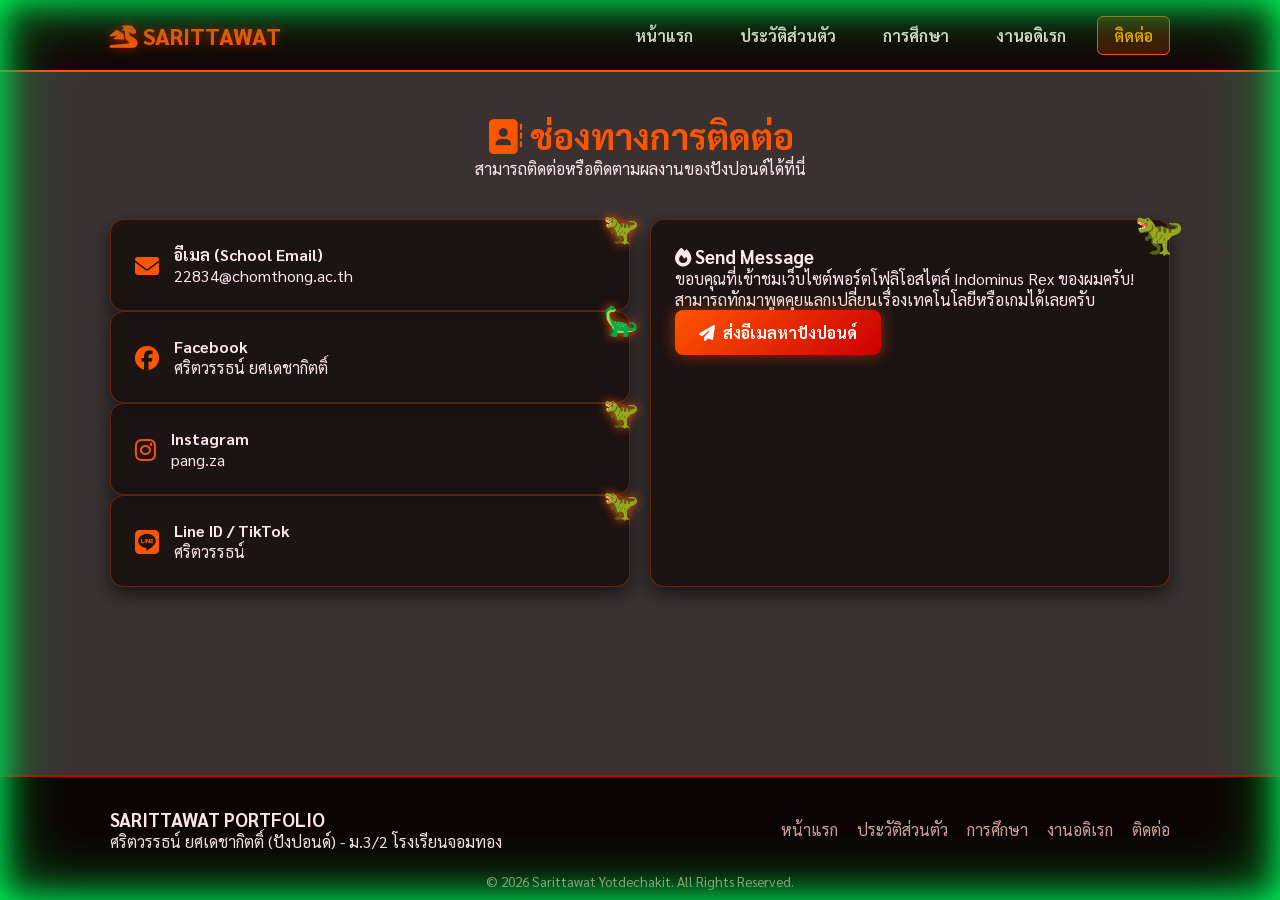
<file: contact.html>
<!DOCTYPE html>
<html lang="th">
<head>
    <meta charset="UTF-8">
    <meta name="viewport" content="width=device-width, initial-scale=1.0">
    <title>ติดต่อ | Sarittawat Portfolio</title>
    <link rel="stylesheet" href="style.css">
    <link rel="stylesheet" href="https://cdnjs.cloudflare.com/ajax/libs/font-awesome/6.4.0/css/all.min.css">
</head>
<body>
    <div class="green-flame-border"></div>

    <header class="navbar">
        <div class="container nav-container">
            <a href="index.html" class="logo"><i class="fa-solid fa-dragon"></i> SARITTAWAT</a>
            <nav>
                <ul class="nav-links">
                    <li><a href="index.html">หน้าแรก</a></li>
                    <li><a href="profile.html">ประวัติส่วนตัว</a></li>
                    <li><a href="education.html">การศึกษา</a></li>
                    <li><a href="hobby.html">งานอดิเรก</a></li>
                    <li><a href="contact.html" class="active">ติดต่อ</a></li>
                </ul>
            </nav>
        </div>
    </header>

    <main class="page-content">
        <div class="container">
            <div class="page-header">
                <h2><i class="fa-solid fa-address-book"></i> ช่องทางการติดต่อ</h2>
                <p>สามารถติดต่อหรือติดตามผลงานของปังปอนด์ได้ที่นี่</p>
            </div>

            <div class="contact-grid">
                <div class="contact-card-list">
                    <div class="card contact-card dino-card">
                        <div class="card-dino">🦖</div>
                        <div class="contact-icon"><i class="fa-solid fa-envelope"></i></div>
                        <div class="contact-details">
                            <h4>อีเมล (School Email)</h4>
                            <p>22834@chomthong.ac.th</p>
                        </div>
                    </div>

                    <div class="card contact-card dino-card">
                        <div class="card-dino">🦕</div>
                        <div class="contact-icon"><i class="fa-brands fa-facebook"></i></div>
                        <div class="contact-details">
                            <h4>Facebook</h4>
                            <p>ศริตวรรธน์ ยศเดชากิตติ์</p>
                        </div>
                    </div>

                    <div class="card contact-card dino-card">
                        <div class="card-dino">🦖</div>
                        <div class="contact-icon"><i class="fa-brands fa-instagram"></i></div>
                        <div class="contact-details">
                            <h4>Instagram</h4>
                            <p>pang.za</p>
                        </div>
                    </div>

                    <div class="card contact-card dino-card">
                        <div class="card-dino">🦖</div>
                        <div class="contact-icon"><i class="fa-brands fa-line"></i></div>
                        <div class="contact-details">
                            <h4>Line ID / TikTok</h4>
                            <p>ศริตวรรธน์</p>
                        </div>
                    </div>
                </div>

                <div class="card cta-card dino-card">
                    <div class="dino-sticker top-right">🦖</div>
                    <h3><i class="fa-solid fa-fire"></i> Send Message</h3>
                    <p>ขอบคุณที่เข้าชมเว็บไซต์พอร์ตโฟลิโอสไตล์ Indominus Rex ของผมครับ! สามารถทักมาพูดคุยแลกเปลี่ยนเรื่องเทคโนโลยีหรือเกมได้เลยครับ</p>
                    <a href="mailto:22834@chomthong.ac.th" class="btn btn-primary dino-click"><i class="fa-solid fa-paper-plane"></i> ส่งอีเมลหาปังปอนด์</a>
                </div>
            </div>
        </div>
    </main>

    <footer class="footer">
        <div class="container footer-container">
            <div class="footer-info">
                <h3>SARITTAWAT PORTFOLIO</h3>
                <p>ศริตวรรธน์ ยศเดชากิตติ์ (ปังปอนด์) - ม.3/2 โรงเรียนจอมทอง</p>
            </div>
            <div class="footer-links">
                <a href="index.html">หน้าแรก</a>
                <a href="profile.html">ประวัติส่วนตัว</a>
                <a href="education.html">การศึกษา</a>
                <a href="hobby.html">งานอดิเรก</a>
                <a href="contact.html">ติดต่อ</a>
            </div>
        </div>
        <div class="footer-bottom">
            <p>&copy; 2026 Sarittawat Yotdechakit. All Rights Reserved.</p>
        </div>
    </footer>

    <script>
        document.addEventListener('click', function(e) {
            let scratch = document.createElement('div');
            scratch.className = 'scratch-mark';
            scratch.style.left = e.clientX - 35 + 'px';
            scratch.style.top = e.clientY - 35 + 'px';
            document.body.appendChild(scratch);
            setTimeout(() => scratch.remove(), 600);
        });

        const audio = new Audio('https://tuna.voicemod.net/sound/b07cf62a-ca2b-40a9-83be-dffaa4a7cc7b');
        document.querySelectorAll('.card, .btn').forEach(item => {
            item.addEventListener('click', () => { audio.currentTime = 0; audio.play().catch(()=>{}); });
        });
    </script>
</body>
</html>
</file>
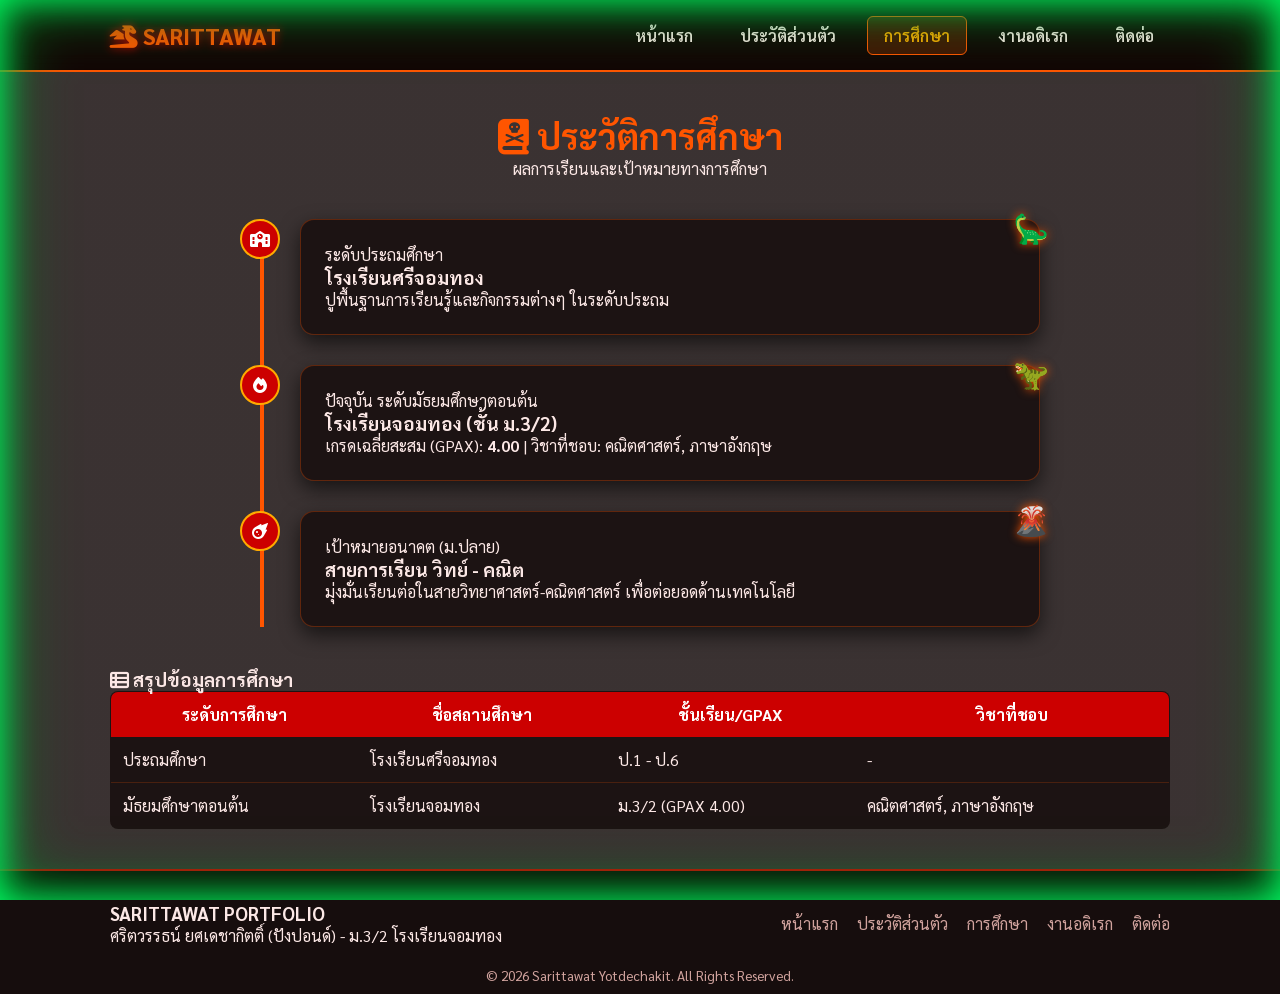
<file: education.html>
<!DOCTYPE html>
<html lang="th">
<head>
    <meta charset="UTF-8">
    <meta name="viewport" content="width=device-width, initial-scale=1.0">
    <title>การศึกษา | Sarittawat Portfolio</title>
    <link rel="stylesheet" href="style.css">
    <link rel="stylesheet" href="https://cdnjs.cloudflare.com/ajax/libs/font-awesome/6.4.0/css/all.min.css">
</head>
<body>
    <div class="green-flame-border"></div>

    <header class="navbar">
        <div class="container nav-container">
            <a href="index.html" class="logo"><i class="fa-solid fa-dragon"></i> SARITTAWAT</a>
            <nav>
                <ul class="nav-links">
                    <li><a href="index.html">หน้าแรก</a></li>
                    <li><a href="profile.html">ประวัติส่วนตัว</a></li>
                    <li><a href="education.html" class="active">การศึกษา</a></li>
                    <li><a href="hobby.html">งานอดิเรก</a></li>
                    <li><a href="contact.html">ติดต่อ</a></li>
                </ul>
            </nav>
        </div>
    </header>

    <main class="page-content">
        <div class="container">
            <div class="page-header">
                <h2><i class="fa-solid fa-book-skull"></i> ประวัติการศึกษา</h2>
                <p>ผลการเรียนและเป้าหมายทางการศึกษา</p>
            </div>

            <!-- Timeline -->
            <div class="timeline-container">
                <div class="timeline-item">
                    <div class="timeline-icon"><i class="fa-solid fa-school"></i></div>
                    <div class="card timeline-content dino-card">
                        <div class="card-dino">🦕</div>
                        <span class="timeline-date">ระดับประถมศึกษา</span>
                        <h3>โรงเรียนศรีจอมทอง</h3>
                        <p>ปูพื้นฐานการเรียนรู้และกิจกรรมต่างๆ ในระดับประถม</p>
                    </div>
                </div>

                <div class="timeline-item">
                    <div class="timeline-icon active-icon"><i class="fa-solid fa-fire"></i></div>
                    <div class="card timeline-content highlight-timeline dino-card">
                        <div class="card-dino">🦖</div>
                        <span class="timeline-badge">ปัจจุบัน</span>
                        <span class="timeline-date">ระดับมัธยมศึกษาตอนต้น</span>
                        <h3>โรงเรียนจอมทอง (ชั้น ม.3/2)</h3>
                        <p>เกรดเฉลี่ยสะสม (GPAX): <strong>4.00</strong> | วิชาที่ชอบ: คณิตศาสตร์, ภาษาอังกฤษ</p>
                    </div>
                </div>

                <div class="timeline-item">
                    <div class="timeline-icon"><i class="fa-solid fa-meteor"></i></div>
                    <div class="card timeline-content dino-card">
                        <div class="card-dino">🌋</div>
                        <span class="timeline-date">เป้าหมายอนาคต (ม.ปลาย)</span>
                        <h3>สายการเรียน วิทย์ - คณิต</h3>
                        <p>มุ่งมั่นเรียนต่อในสายวิทยาศาสตร์-คณิตศาสตร์ เพื่อต่อยอดด้านเทคโนโลยี</p>
                    </div>
                </div>
            </div>

            <!-- Table -->
            <div class="table-section">
                <h3 class="section-title"><i class="fa-solid fa-table-list"></i> สรุปข้อมูลการศึกษา</h3>
                <div class="table-wrapper">
                    <table class="custom-table">
                        <thead>
                            <tr>
                                <th>ระดับการศึกษา</th>
                                <th>ชื่อสถานศึกษา</th>
                                <th>ชั้นเรียน/GPAX</th>
                                <th>วิชาที่ชอบ</th>
                            </tr>
                        </thead>
                        <tbody>
                            <tr>
                                <td>ประถมศึกษา</td>
                                <td>โรงเรียนศรีจอมทอง</td>
                                <td>ป.1 - ป.6</td>
                                <td>-</td>
                            </tr>
                            <tr>
                                <td>มัธยมศึกษาตอนต้น</td>
                                <td>โรงเรียนจอมทอง</td>
                                <td>ม.3/2 (GPAX 4.00)</td>
                                <td>คณิตศาสตร์, ภาษาอังกฤษ</td>
                            </tr>
                        </tbody>
                    </table>
                </div>
            </div>
        </div>
    </main>

    <footer class="footer">
        <div class="container footer-container">
            <div class="footer-info">
                <h3>SARITTAWAT PORTFOLIO</h3>
                <p>ศริตวรรธน์ ยศเดชากิตติ์ (ปังปอนด์) - ม.3/2 โรงเรียนจอมทอง</p>
            </div>
            <div class="footer-links">
                <a href="index.html">หน้าแรก</a>
                <a href="profile.html">ประวัติส่วนตัว</a>
                <a href="education.html">การศึกษา</a>
                <a href="hobby.html">งานอดิเรก</a>
                <a href="contact.html">ติดต่อ</a>
            </div>
        </div>
        <div class="footer-bottom">
            <p>&copy; 2026 Sarittawat Yotdechakit. All Rights Reserved.</p>
        </div>
    </footer>

    <script>
        document.addEventListener('click', function(e) {
            let scratch = document.createElement('div');
            scratch.className = 'scratch-mark';
            scratch.style.left = e.clientX - 35 + 'px';
            scratch.style.top = e.clientY - 35 + 'px';
            document.body.appendChild(scratch);
            setTimeout(() => scratch.remove(), 600);
        });

        const audio = new Audio('https://tuna.voicemod.net/sound/b07cf62a-ca2b-40a9-83be-dffaa4a7cc7b');
        document.querySelectorAll('.card').forEach(item => {
            item.addEventListener('click', () => { audio.currentTime = 0; audio.play().catch(()=>{}); });
        });
    </script>
</body>
</html>
</file>
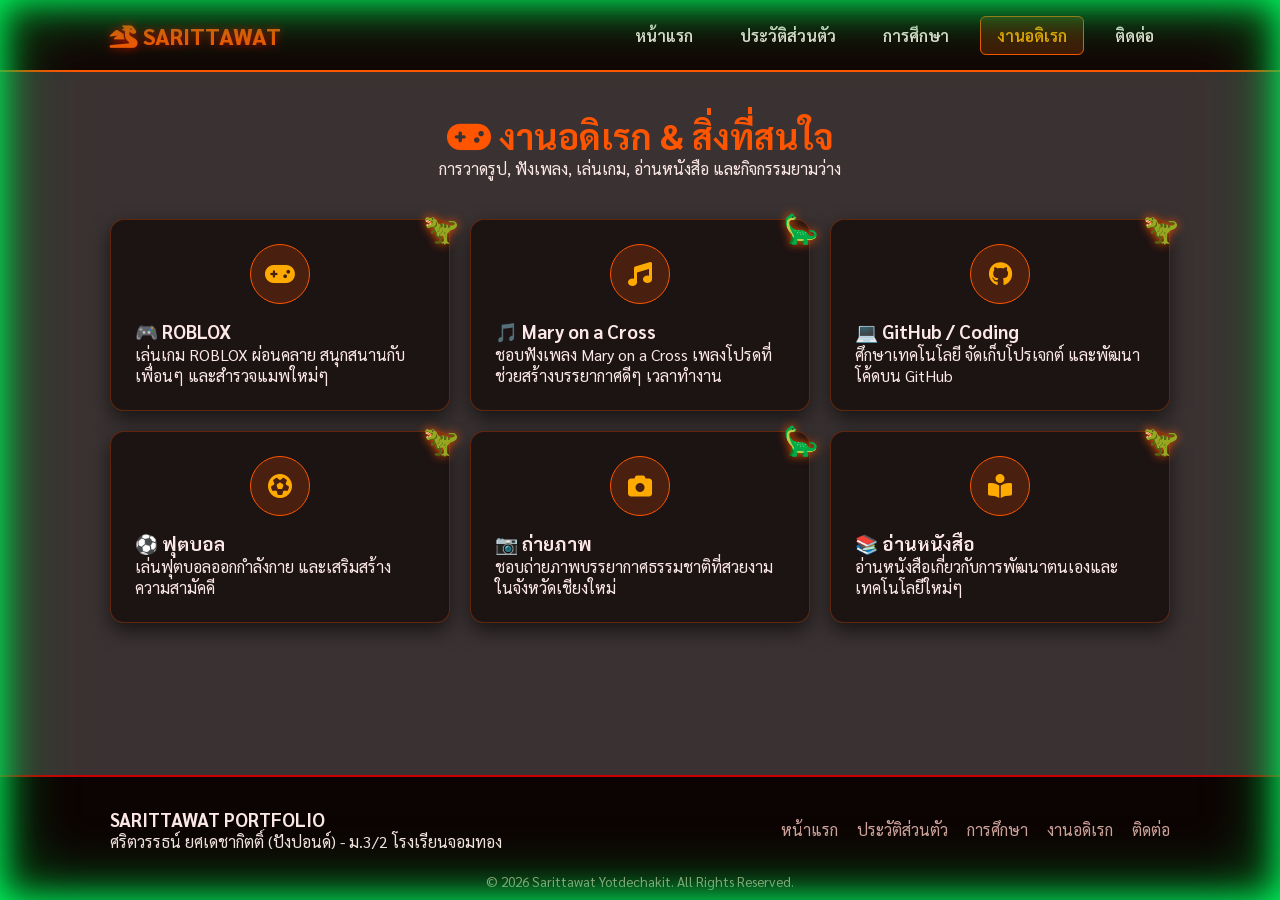
<file: hobby.html>
<!DOCTYPE html>
<html lang="th">
<head>
    <meta charset="UTF-8">
    <meta name="viewport" content="width=device-width, initial-scale=1.0">
    <title>งานอดิเรก | Sarittawat Portfolio</title>
    <link rel="stylesheet" href="style.css">
    <link rel="stylesheet" href="https://cdnjs.cloudflare.com/ajax/libs/font-awesome/6.4.0/css/all.min.css">
</head>
<body>
    <div class="green-flame-border"></div>

    <header class="navbar">
        <div class="container nav-container">
            <a href="index.html" class="logo"><i class="fa-solid fa-dragon"></i> SARITTAWAT</a>
            <nav>
                <ul class="nav-links">
                    <li><a href="index.html">หน้าแรก</a></li>
                    <li><a href="profile.html">ประวัติส่วนตัว</a></li>
                    <li><a href="education.html">การศึกษา</a></li>
                    <li><a href="hobby.html" class="active">งานอดิเรก</a></li>
                    <li><a href="contact.html">ติดต่อ</a></li>
                </ul>
            </nav>
        </div>
    </header>

    <main class="page-content">
        <div class="container">
            <div class="page-header">
                <h2><i class="fa-solid fa-gamepad"></i> งานอดิเรก & สิ่งที่สนใจ</h2>
                <p>การวาดรูป, ฟังเพลง, เล่นเกม, อ่านหนังสือ และกิจกรรมยามว่าง</p>
            </div>

            <div class="grid-3">
                <div class="card hobby-card dino-card">
                    <div class="card-dino">🦖</div>
                    <div class="hobby-icon-bg"><i class="fa-solid fa-gamepad"></i></div>
                    <h3>🎮 ROBLOX</h3>
                    <p>เล่นเกม ROBLOX ผ่อนคลาย สนุกสนานกับเพื่อนๆ และสำรวจแมพใหม่ๆ</p>
                </div>

                <div class="card hobby-card dino-card">
                    <div class="card-dino">🦕</div>
                    <div class="hobby-icon-bg"><i class="fa-solid fa-music"></i></div>
                    <h3>🎵 Mary on a Cross</h3>
                    <p>ชอบฟังเพลง Mary on a Cross เพลงโปรดที่ช่วยสร้างบรรยากาศดีๆ เวลาทำงาน</p>
                </div>

                <div class="card hobby-card dino-card">
                    <div class="card-dino">🦖</div>
                    <div class="hobby-icon-bg"><i class="fa-brands fa-github"></i></div>
                    <h3>💻 GitHub / Coding</h3>
                    <p>ศึกษาเทคโนโลยี จัดเก็บโปรเจกต์ และพัฒนาโค้ดบน GitHub</p>
                </div>

                <div class="card hobby-card dino-card">
                    <div class="card-dino">🦖</div>
                    <div class="hobby-icon-bg"><i class="fa-solid fa-futbol"></i></div>
                    <h3>⚽ ฟุตบอล</h3>
                    <p>เล่นฟุตบอลออกกำลังกาย และเสริมสร้างความสามัคคี</p>
                </div>

                <div class="card hobby-card dino-card">
                    <div class="card-dino">🦕</div>
                    <div class="hobby-icon-bg"><i class="fa-solid fa-camera"></i></div>
                    <h3>📷 ถ่ายภาพ</h3>
                    <p>ชอบถ่ายภาพบรรยากาศธรรมชาติที่สวยงามในจังหวัดเชียงใหม่</p>
                </div>

                <div class="card hobby-card dino-card">
                    <div class="card-dino">🦖</div>
                    <div class="hobby-icon-bg"><i class="fa-solid fa-book-open-reader"></i></div>
                    <h3>📚 อ่านหนังสือ</h3>
                    <p>อ่านหนังสือเกี่ยวกับการพัฒนาตนเองและเทคโนโลยีใหม่ๆ</p>
                </div>
            </div>
        </div>
    </main>

    <footer class="footer">
        <div class="container footer-container">
            <div class="footer-info">
                <h3>SARITTAWAT PORTFOLIO</h3>
                <p>ศริตวรรธน์ ยศเดชากิตติ์ (ปังปอนด์) - ม.3/2 โรงเรียนจอมทอง</p>
            </div>
            <div class="footer-links">
                <a href="index.html">หน้าแรก</a>
                <a href="profile.html">ประวัติส่วนตัว</a>
                <a href="education.html">การศึกษา</a>
                <a href="hobby.html">งานอดิเรก</a>
                <a href="contact.html">ติดต่อ</a>
            </div>
        </div>
        <div class="footer-bottom">
            <p>&copy; 2026 Sarittawat Yotdechakit. All Rights Reserved.</p>
        </div>
    </footer>

    <script>
        document.addEventListener('click', function(e) {
            let scratch = document.createElement('div');
            scratch.className = 'scratch-mark';
            scratch.style.left = e.clientX - 35 + 'px';
            scratch.style.top = e.clientY - 35 + 'px';
            document.body.appendChild(scratch);
            setTimeout(() => scratch.remove(), 600);
        });

        const audio = new Audio('https://tuna.voicemod.net/sound/b07cf62a-ca2b-40a9-83be-dffaa4a7cc7b');
        document.querySelectorAll('.card').forEach(item => {
            item.addEventListener('click', () => { audio.currentTime = 0; audio.play().catch(()=>{}); });
        });
    </script>
</body>
</html>
</file>
<file: style.css>
/* =========================================
   1. COLOR PALETTE & FIRE DINO THEME
   ========================================= */
@import url('https://fonts.googleapis.com/css2?family=Sarabun:wght@300;400;600;700;800&display=swap');

:root {
    --fire-red: #CC0000;
    --fire-orange: #FF5500;
    --fire-yellow: #FFAA00;
    --bg-dark-overlay: rgba(15, 5, 5, 0.82);
    --card-bg: rgba(25, 15, 15, 0.88);
    --text-light: #FCE8E6;
    --text-muted: #D1A39E;
    --radius-md: 14px;
    --transition: all 0.3s cubic-bezier(0.25, 0.8, 0.25, 1);
}

/* Custom Claw Cursor */
* {
    margin: 0;
    padding: 0;
    box-sizing: border-box;
    cursor: url("data:image/svg+xml;utf8,<svg xmlns='http://www.w3.org/2000/svg' width='32' height='32' viewBox='0 0 24 24' fill='%23FF3300'><path d='M12 2L9 9l-7 3 7 3 3 7 3-7 7-3-7-3z'/></svg>"), auto !important;
}

body {
    font-family: 'Sarabun', sans-serif;
    color: var(--text-light);
    background-image: linear-gradient(var(--bg-dark-overlay), var(--bg-dark-overlay)), 
                      url('https://i.redd.it/who-wins-indominus-rex-fully-grown-vs-captain-gutt-v0-55tl8k2fg4tf1.jpg?width=1916&format=pjpg&auto=webp&s=3b91b1d27b6e86a56337b289f5c0e5ad4c129c67');
    background-size: cover;
    background-position: center;
    background-attachment: fixed;
    min-height: 100vh;
    display: flex;
    flex-direction: column;
    overflow-x: hidden;
}

/* Green Flame Edge Effect */
.green-flame-border {
    position: fixed;
    top: 0;
    left: 0;
    width: 100vw;
    height: 100vh;
    pointer-events: none;
    z-index: 9999;
    box-shadow: inset 0 0 35px #00FF66, inset 0 0 70px #008822;
    animation: flameGlow 2.5s infinite alternate;
}

@keyframes flameGlow {
    0% { box-shadow: inset 0 0 25px #00FF55, inset 0 0 50px #005511; }
    100% { box-shadow: inset 0 0 45px #33FF88, inset 0 0 90px #00AA33; }
}

/* Claw Scratch Effect JS Animation */
.scratch-mark {
    position: fixed;
    width: 70px;
    height: 70px;
    pointer-events: none;
    z-index: 10000;
    background: linear-gradient(45deg, transparent 40%, #FF0000 45%, #FF0000 55%, transparent 60%),
                linear-gradient(-45deg, transparent 40%, #FF3300 45%, #FF3300 55%, transparent 60%);
    opacity: 0.9;
    animation: scratchFade 0.6s forwards;
}

@keyframes scratchFade {
    0% { transform: scale(0.3) rotate(0deg); opacity: 1; }
    50% { transform: scale(1.2) rotate(15deg); }
    100% { transform: scale(1) rotate(20deg); opacity: 0; }
}

.container {
    max-width: 1100px;
    margin: 0 auto;
    padding: 0 20px;
}

/* =========================================
   2. NAVBAR
   ========================================= */
.navbar {
    position: sticky;
    top: 0;
    background: rgba(15, 0, 0, 0.9);
    border-bottom: 2px solid var(--fire-orange);
    z-index: 1000;
    backdrop-filter: blur(8px);
}

.nav-container {
    display: flex;
    justify-content: space-between;
    align-items: center;
    height: 70px;
}

.logo {
    font-size: 1.4rem;
    font-weight: 800;
    color: var(--fire-orange);
    text-decoration: none;
    text-shadow: 0 0 10px var(--fire-red);
}

.nav-links {
    display: flex;
    list-style: none;
    gap: 15px;
}

.nav-links a {
    text-decoration: none;
    color: var(--text-light);
    font-weight: 600;
    padding: 8px 16px;
    border-radius: 6px;
    transition: var(--transition);
}

.nav-links a:hover, .nav-links a.active {
    color: var(--fire-yellow);
    background-color: rgba(255, 85, 0, 0.2);
    border: 1px solid var(--fire-orange);
}

/* =========================================
   3. CARDS & DINO STICKERS
   ========================================= */
.card {
    background: var(--card-bg);
    border-radius: var(--radius-md);
    padding: 24px;
    border: 1px solid rgba(255, 85, 0, 0.3);
    box-shadow: 0 8px 20px rgba(0,0,0,0.6);
    position: relative;
    transition: var(--transition);
}

.card:hover {
    transform: translateY(-5px);
    border-color: var(--fire-orange);
    box-shadow: 0 0 20px var(--fire-red);
}

/* Clinging Dinosaurs on Cards */
.card-dino {
    position: absolute;
    top: -12px;
    right: -10px;
    font-size: 1.8rem;
    filter: drop-shadow(0 0 5px var(--fire-orange));
    animation: dinoWiggle 3s infinite ease-in-out;
}

@keyframes dinoWiggle {
    0%, 100% { transform: rotate(0deg); }
    50% { transform: rotate(15deg); }
}

.dino-sticker {
    position: absolute;
    font-size: 2.5rem;
    z-index: 10;
}
.top-right { top: -15px; right: -15px; }
.top-left { top: -15px; left: -15px; }

/* =========================================
   4. BUTTONS & UI ELEMENTS
   ========================================= */
.btn {
    display: inline-flex;
    align-items: center;
    gap: 8px;
    padding: 12px 24px;
    border-radius: 8px;
    font-weight: 700;
    text-decoration: none;
    transition: var(--transition);
}

.btn-primary {
    background: linear-gradient(135deg, var(--fire-orange), var(--fire-red));
    color: #FFF;
    box-shadow: 0 0 15px rgba(255, 85, 0, 0.5);
}

.btn-primary:hover {
    box-shadow: 0 0 25px var(--fire-orange);
    transform: scale(1.05);
}

.btn-outline {
    background: transparent;
    color: var(--fire-orange);
    border: 2px solid var(--fire-orange);
}

.btn-outline:hover {
    background: rgba(255, 85, 0, 0.2);
}

.badge {
    background: var(--fire-red);
    color: #FFF;
    padding: 6px 14px;
    border-radius: 20px;
    font-size: 0.85rem;
    font-weight: 700;
}

.quote-box {
    background: rgba(255,0,0,0.15);
    border-left: 4px solid var(--fire-orange);
    padding: 10px 15px;
    margin: 15px 0;
    border-radius: 4px;
}

/* =========================================
   5. HERO & SECTIONS
   ========================================= */
.hero-section { padding: 60px 0; }
.hero-container {
    display: grid;
    grid-template-columns: 1.2fr 0.8fr;
    gap: 40px;
    align-items: center;
}

.highlight {
    color: var(--fire-yellow);
    text-shadow: 0 0 10px var(--fire-red);
}

.hero-subtitle { color: var(--fire-orange); font-size: 1.2rem; font-weight: 700; }
.hero-image-wrapper { position: relative; display: flex; justify-content: center; }

.hero-img {
    width: 270px;
    height: 270px;
    object-fit: cover;
    border-radius: 50%;
    border: 4px solid var(--fire-orange);
    box-shadow: 0 0 30px var(--fire-red);
}

.grid-3 {
    display: grid;
    grid-template-columns: repeat(3, 1fr);
    gap: 20px;
}

.page-content { padding: 40px 0; }
.page-header { text-align: center; margin-bottom: 40px; }
.page-header h2 { font-size: 2.2rem; color: var(--fire-orange); }

/* =========================================
   6. PROFILE & TABLES & TIMELINE
   ========================================= */
.profile-grid { display: grid; grid-template-columns: 0.8fr 1.2fr; gap: 30px; }
.profile-page-img { width: 100%; border-radius: var(--radius-md); border: 2px solid var(--fire-red); }

.info-list { display: grid; grid-template-columns: 1fr 1fr; gap: 10px; margin-top: 10px; }

/* Timeline */
.timeline-container { position: relative; max-width: 800px; margin: 0 auto 40px auto; }
.timeline-container::before {
    content: ''; position: absolute; left: 20px; top: 0; width: 4px; height: 100%; background: var(--fire-orange);
}
.timeline-item { position: relative; padding-left: 60px; margin-bottom: 30px; }
.timeline-icon {
    position: absolute; left: 0; top: 0; width: 40px; height: 40px; border-radius: 50%;
    background: var(--fire-red); display: flex; align-items: center; justify-content: center;
    color: #FFF; border: 2px solid var(--fire-yellow);
}

/* Custom Table */
.custom-table {
    width: 100%; border-collapse: collapse; background: var(--card-bg);
    border-radius: 8px; overflow: hidden; border: 1px solid var(--fire-orange);
}
.custom-table th { background: var(--fire-red); color: #FFF; padding: 12px; }
.custom-table td { padding: 12px; border-bottom: 1px solid rgba(255,85,0,0.2); }

/* Hobby & Contact */
.hobby-icon-bg {
    width: 60px; height: 60px; background: rgba(255,85,0,0.2); color: var(--fire-yellow);
    border-radius: 50%; display: flex; align-items: center; justify-content: center;
    font-size: 1.5rem; margin: 0 auto 15px auto; border: 1px solid var(--fire-orange);
}

.contact-grid { display: grid; grid-template-columns: 1fr 1fr; gap: 20px; }
.contact-card { display: flex; align-items: center; gap: 15px; }
.contact-icon { font-size: 1.5rem; color: var(--fire-orange); }

/* =========================================
   7. FOOTER
   ========================================= */
.footer {
    background: rgba(10, 0, 0, 0.95);
    border-top: 2px solid var(--fire-red);
    padding: 30px 0 10px 0;
    margin-top: auto;
}
.footer-container { display: flex; justify-content: space-between; align-items: center; }
.footer-links a { color: var(--text-muted); text-decoration: none; margin-left: 15px; }
.footer-links a:hover { color: var(--fire-orange); }
.footer-bottom { text-align: center; margin-top: 20px; font-size: 0.85rem; color: var(--text-muted); }

/* Responsive */
@media (max-width: 768px) {
    .hero-container, .profile-grid, .contact-grid, .grid-3 { grid-template-columns: 1fr; }
    .nav-container { flex-direction: column; height: auto; padding: 10px; }
    .info-list { grid-template-columns: 1fr; }
}
</file>
